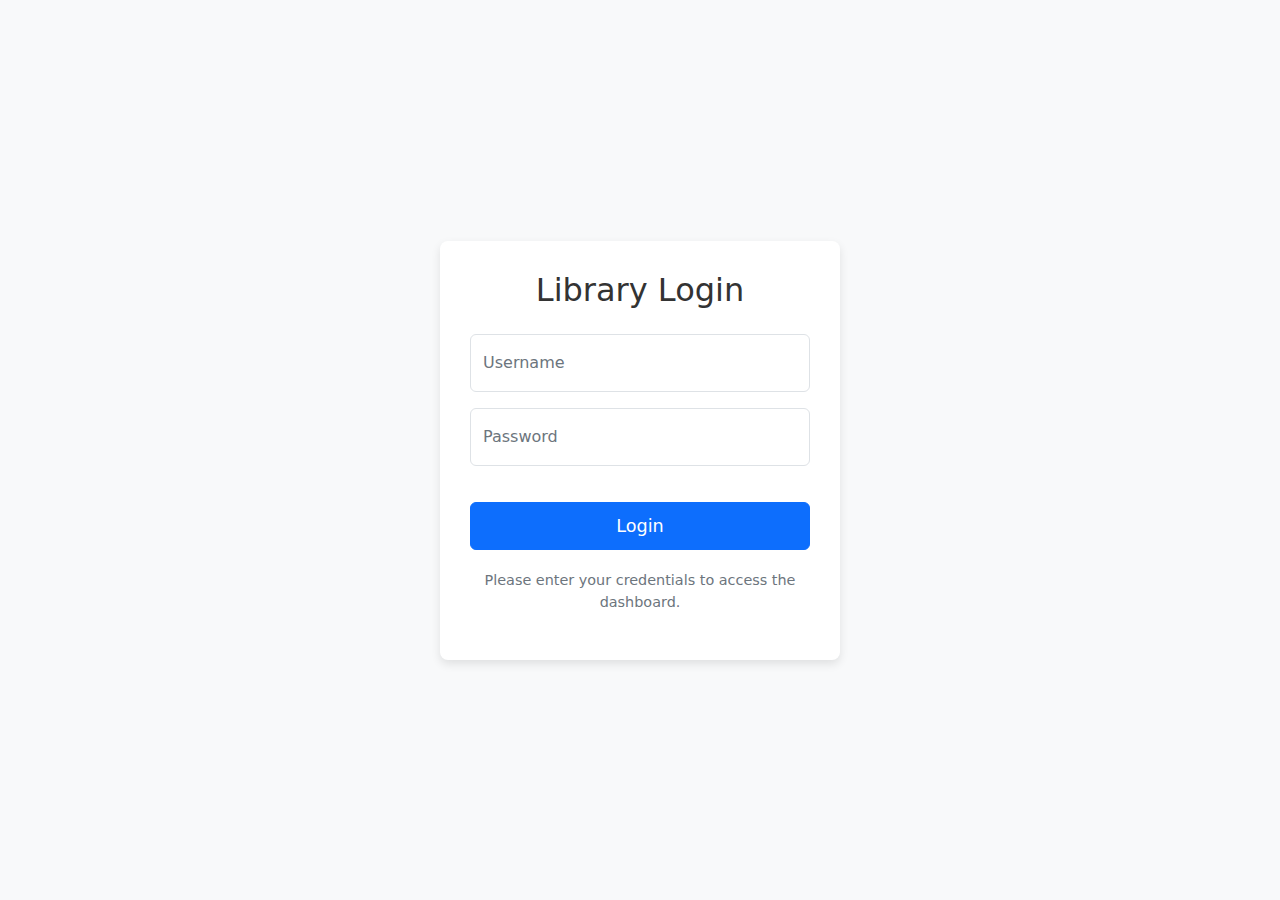
<file: BITA-7-23-010-TZ/Index.html>
<!DOCTYPE html>
<html lang="en">
<head>
    <meta charset="UTF-8">
    <meta name="viewport" content="width=device-width, initial-scale=1.0">
    <title>Library Login</title>
    <link href="https://cdn.jsdelivr.net/npm/bootstrap@5.3.3/dist/css/bootstrap.min.css" rel="stylesheet" integrity="sha384-QWTKZyjpPEjISv5WaRU9OFeRpok6YctnYmDr5pNlyT2bRjXh0JMhjY6hW+ALEwIH" crossorigin="anonymous">
    <style>
        body {
            display: flex;
            justify-content: center;
            align-items: center;
            min-height: 100vh;
            background-color: #f8f9fa; 
        }
        .login-container {
            width: 100%;
            max-width: 400px;
            padding: 30px;
            border-radius: 8px;
            box-shadow: 0 4px 10px rgba(0, 0, 0, 0.1);
            background-color: #fff;
        }
        .login-container h2 {
            margin-bottom: 25px;
            text-align: center;
            color: #333;
        }
        .form-floating label {
            color: #6c757d;
        }
        .btn-primary {
            width: 100%;
            padding: 10px;
            font-size: 1.1rem;
            margin-top: 20px;
        }
        .instruction-message {
            text-align: center;
            margin-top: 20px;
            font-size: 0.9rem;
            color: #6c757d;
        }
    </style>
</head>
<body>

    <div class="login-container">
        <h2>Library Login</h2>
        <form>
            <div class="form-floating mb-3">
                <input type="text" class="form-control" id="username" placeholder="Enter username" required>
                <label for="username">Username</label>
            </div>
            <div class="form-floating mb-3">
                <input type="Password" class="form-control" id="password" placeholder="Enter password" required>
                <label for="Password">Password</label>
            </div>
            <button type="submit" class="btn btn-primary">Login</button>
            <p class="instruction-message">Please enter your credentials to access the dashboard.</p>
        </form>
    </div>

    <script src="https://cdn.jsdelivr.net/npm/bootstrap@5.3.3/dist/js/bootstrap.bundle.min.js" integrity="sha384-YvpcrYf0tY3lHB60NNkmXc5s9fDVZLESaAA55NDzOxhy9GkcIdslK1eN7N6jIeHz" crossorigin="anonymous"></script>
</body>
</html>
</file>
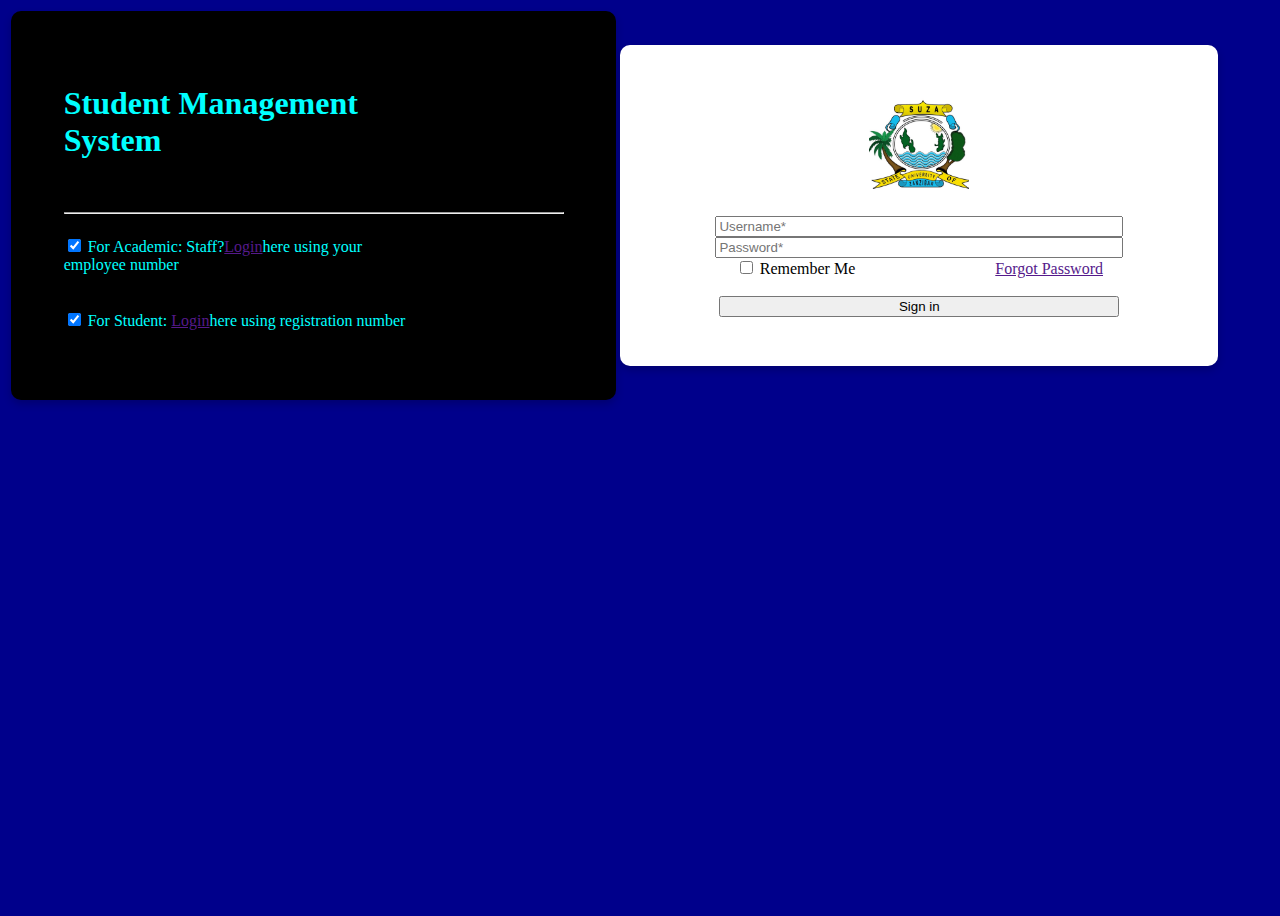
<file: Lab5_Layout/index.html>
<!DOCTYPE html>
<html lang="en">
<head>
    <meta charset="UTF-8">
    <meta name="viewport" content="width=device-width, initial-scale=1.0">
    <title>Login Page</title>
    <link href="https://cdn.jsdelivr.net/npm/bootstrap@5.3.5/dist/css/bootstrap.min.css" rel="stylesheet" integrity="sha384-SgOJa3DmI69IUzQ2PVdRZhwQ+dy64/BUtbMJw1MZ8t5HZApcHrRKUc4W0kG879m7" crossorigin="anonymous">
    <link rel="stylesheet" href="css/index.css">
</head>
<body class="d-flex justify-content-center align-items-center" style="height: 100vh;">
    <table>
        <tr>
            <td>
<div class="information">
    <h1>
        Student Management <br>System <br><br> <hr></h1>
        <input type="checkbox" class="form-check-input" checked style="background-color: orange;">
        <label for="" class="form-check-label">For Academic: Staff?<a href="">Login</a>here using your <br>employee number</label>
    <br><br><br>
        <input type="checkbox" class="form-check-input" checked style="background-color: orange;">
        <label for="" class="form-check-label">For Student: <a href="">Login</a>here using registration number</label>
    <br><br>
</div>
            </td>
            <td>
                <div class="container-fluid">
                    <form action="">
                    
                    <img src="images/SUZA ICON.PNG" alt="" width="100" height="100">
                    <br><br>
                    <input type="text" class="form-control" placeholder="Username*" id="input" required>
                    <br>
                    <input type="password" class="form-control" placeholder="Password*" id="input" required>
                    <br>
                    <input type="checkbox" class="form-check-input">
                    <label for="" class="form-check-label">Remember Me</label>
                    &nbsp;&nbsp;&nbsp;&nbsp;&nbsp;&nbsp;&nbsp;&nbsp;&nbsp;
                    &nbsp;&nbsp;&nbsp;&nbsp;&nbsp;&nbsp;&nbsp;&nbsp;&nbsp;
                    &nbsp;&nbsp;&nbsp;&nbsp;&nbsp;&nbsp;&nbsp;&nbsp;&nbsp;
                    &nbsp;&nbsp;&nbsp;
                    <a href="">Forgot Password</a>
                    <br><br>
                    <button type="submit" class="btn btn-primary" id="btn-Sign-in">Sign in</button>
                </form>
                </div>
            </td>
        </tr>
    </table>
   
</body>
</html>
</file>
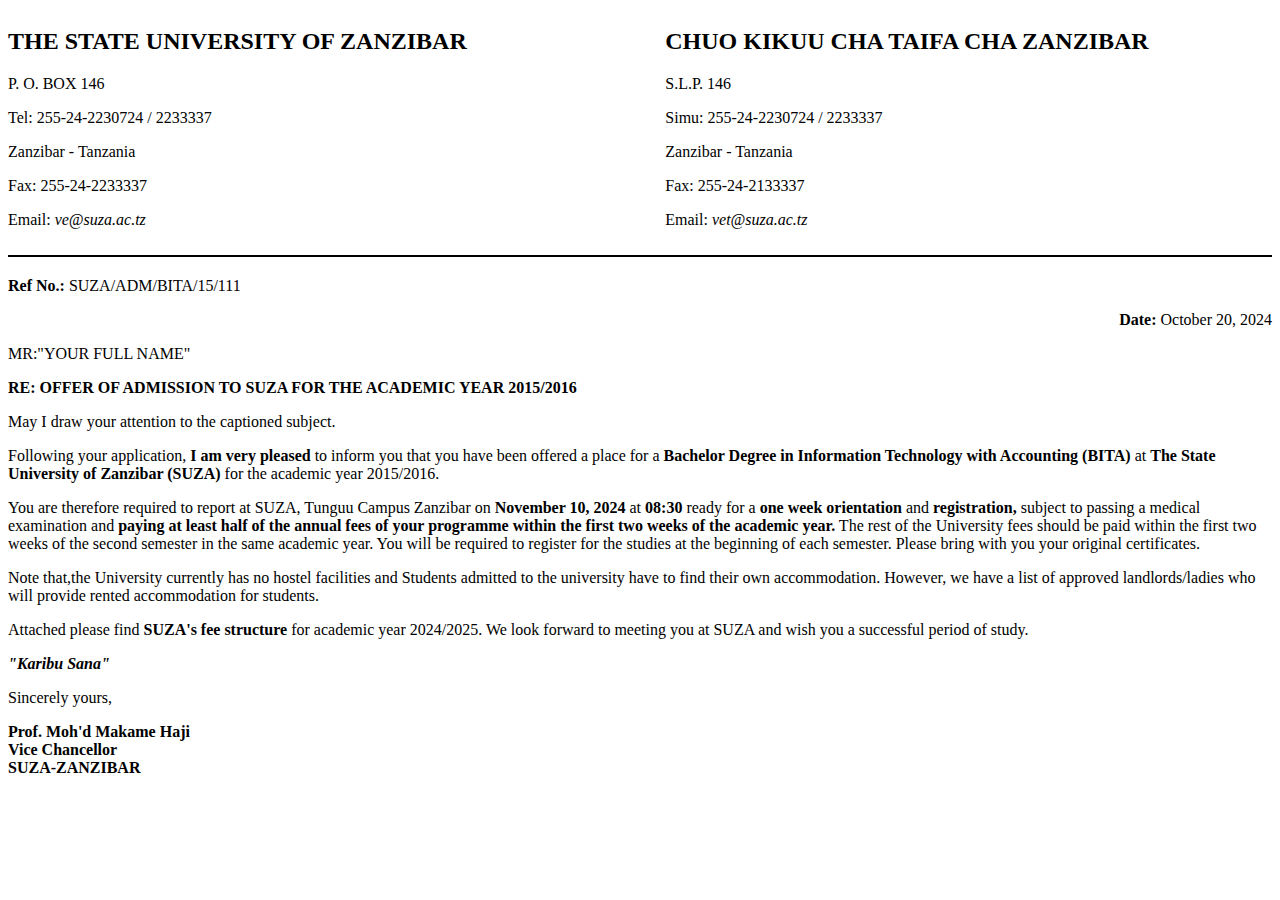
<file: admission letter/Admission letter.html>
<!DOCTYPE html>
<html>
<head>
    <title>SUZA Admission Letter</title>
    <style>
        .header-container {
            display: flex;
            justify-content: space-between;
            text-align: left;
            margin-bottom: 20px;
            border-bottom: 2px solid black; 
            padding-bottom: 10px;
        }
        .header {
            width: 48%;
        }
        .right-align {
            text-align: right;
        }
    </style>
</head>
<body>
    <div class="header-container">
        <div class="header">
            <h2><b>THE STATE UNIVERSITY OF ZANZIBAR</b></h2>
            <p>P. O. BOX 146</p>
            <p>Tel: 255-24-2230724 / 2233337</p>
            <p>Zanzibar - Tanzania</p>
            <p>Fax: 255-24-2233337</p>
            <p>Email: <i>ve@suza.ac.tz</i></p>
        </div>

        <div class="header">
            <h2><b>CHUO KIKUU CHA TAIFA CHA ZANZIBAR</b></h2>
            <p>S.L.P. 146</p>
            <p>Simu: 255-24-2230724 / 2233337</p>
            <p>Zanzibar - Tanzania</p>
            <p>Fax: 255-24-2133337</p>
            <p>Email: <i>vet@suza.ac.tz</i></p>
        </div>
    </div>

    <p><b>Ref No.:</b> SUZA/ADM/BITA/15/111</p>
    <p class="right-align"><b>Date:</b> October 20, 2024</p>

    <p>MR:"YOUR FULL NAME"</p>

    <p><b>RE: OFFER OF ADMISSION TO SUZA FOR THE ACADEMIC YEAR 2015/2016</b></p>

    <p>May I draw your attention to the captioned subject.</p>

    <p>Following your application, <b>I am very pleased</b> to inform you that you have been offered a place for a <b>Bachelor Degree in Information Technology with Accounting (BITA)</b> at <b>The State University of Zanzibar (SUZA)</b> for the academic year 2015/2016.</p>

    <p>You are therefore required to report at SUZA, Tunguu Campus Zanzibar on <b>November 10, 2024</b> at <b>08:30</b> ready for a <b>one week orientation</b> and <b>registration,</b> subject to passing a medical examination and <b>paying at least half of the annual fees of your programme within the first two weeks of the academic year.</b> The rest of the University fees should be paid within the first two weeks of the second semester in the same academic year. You will be required to register for the studies at the beginning of each semester. Please bring with you your original certificates.</p>

    <p>Note that,the University currently has no hostel facilities and Students admitted to the university have to find their own accommodation. However, we have a list of approved landlords/ladies who will provide rented accommodation for students.</p>

    <p>Attached please find <b>SUZA's fee structure</b> for academic year 2024/2025. We look forward to meeting you at SUZA and wish you a successful period of study.</p>

    <p><b><i>"Karibu Sana"</i></b></p>

    <p>Sincerely yours,</p>
    <p><b>Prof. Moh'd Makame Haji</b><br>
    <b>Vice Chancellor</b><br>
    <b>SUZA-ZANZIBAR</b></p>
</body>
</html>
</file>
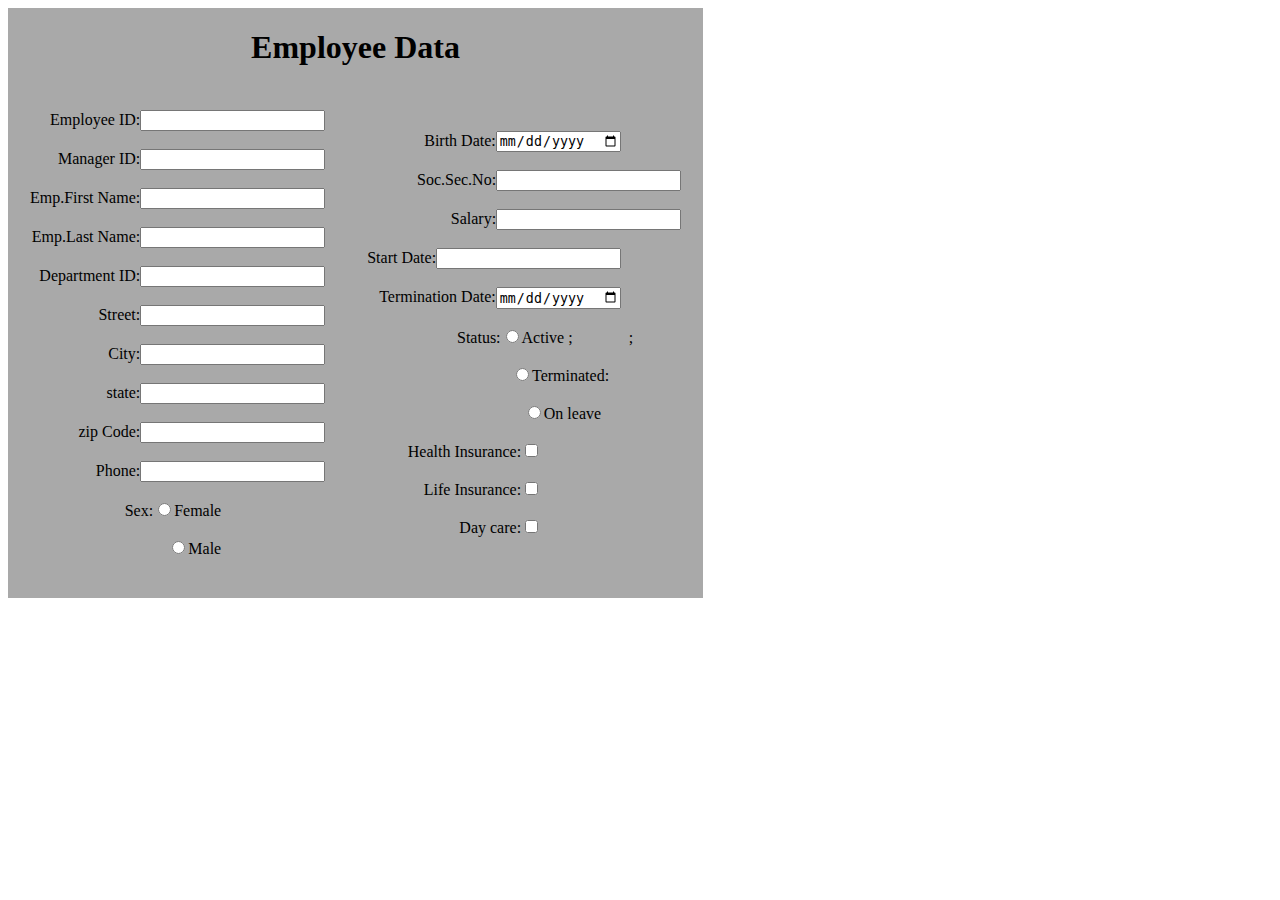
<file: Assigment 2.lab3/Employee Registration.html>
<!DOCTYPE html>
<html lang="en">
<head>
    <meta charset="UTF-8">
    <meta name="viewport" content="width=, initial-scale=1.0">
    <title>EMPLOYEE REGISTRATION</title>
</head>
<body>
    <form action=""style="background-color:darkgray;width:fit-content">
        <table>
            <caption><h1>Employee Data</h1></caption>
            <td style="text-align: right;padding: 20px;">
                <label for="">Employee ID:</label><input type="number" name="id"><br><br>
                <label for="">Manager ID:</label><input type="number" name="id"><br><br>
                <label for="">Emp.First Name:</label><input type="text"><br><br>
                <label for="">Emp.Last Name:</label><input type="text"><br><br>
                <label for="">Department ID:</label><input type="number"><br><br>
                <label for="">Street:</label><input type="text"><br><br>
                <label for="">City:</label><input type="text"><br><br>
                <label for="">state:</label><input type="text"><br><br>
                <label for="">zip Code:</label><input type="number"><br><br>
                <label for="">Phone:</label><input type="tel"><br><br>
                <label for="">Sex:</label><input type="radio"><label for="">Female</label>&nbsp;&nbsp;&nbsp;&nbsp;&nbsp;&nbsp;&nbsp;&nbsp;&nbsp;&nbsp;&nbsp;&nbsp;&nbsp;&nbsp;&nbsp;&nbsp;&nbsp;&nbsp;&nbsp;&nbsp;&nbsp;&nbsp;&nbsp;&nbsp;&nbsp;&nbsp;<br><br>
                <input type="radio"><label for="">Male</label>&nbsp;&nbsp;&nbsp;&nbsp;&nbsp;&nbsp;&nbsp;&nbsp;&nbsp;&nbsp;&nbsp;&nbsp;&nbsp;&nbsp;&nbsp;&nbsp;&nbsp;&nbsp;&nbsp;&nbsp;&nbsp;&nbsp;&nbsp;&nbsp;&nbsp;&nbsp;<br><br>
            </td>
            <td style="padding: 20px;text-align: right;">
                <label for="">Birth Date:</label><input type="date">
                &nbsp;&nbsp;&nbsp;&nbsp;&nbsp;&nbsp;&nbsp;&nbsp;&nbsp;&nbsp;&nbsp;&nbsp;&nbsp;&nbsp;<br><br>
                <label for="">Soc.Sec.No:</label><input type="text" name="" id=""><br><br>
                <label for="">Salary:</label><input type="text" name="" id=""><br><br>
                <label for="">Start Date:</label><input type="text" name="" id="">
                &nbsp;&nbsp;&nbsp;&nbsp;&nbsp;&nbsp;&nbsp;&nbsp;&nbsp;&nbsp;&nbsp;&nbsp;&nbsp;&nbsp;<br><br>
                <label for="">Termination Date:</label><input type="date">
                &nbsp;&nbsp;&nbsp;&nbsp;&nbsp;&nbsp;&nbsp;&nbsp;&nbsp;&nbsp;&nbsp;&nbsp;&nbsp;&nbsp;<br><br>
                <label for="">Status:</label><input type="radio"><label for="">Active</label>
                ;&nbsp;&nbsp;&nbsp;&nbsp;&nbsp;&nbsp;&nbsp;&nbsp;&nbsp;&nbsp;&nbsp;&nbsp;&nbsp;
                ;&nbsp;&nbsp;&nbsp;&nbsp;&nbsp;&nbsp;&nbsp;&nbsp;&nbsp;&nbsp;&nbsp;&nbsp;<br><br>
                <input type="radio"><label for="">Terminated:</label>
                &nbsp;&nbsp;&nbsp;&nbsp;&nbsp;&nbsp;&nbsp;&nbsp;&nbsp;&nbsp;&nbsp;&nbsp;&nbsp;&nbsp;&nbsp;&nbsp;&nbsp;<br><br>
                <input type="radio"><label for="">On leave</label>
                &nbsp;&nbsp;&nbsp;&nbsp;&nbsp;&nbsp;&nbsp;&nbsp;&nbsp;&nbsp;&nbsp;&nbsp;&nbsp;&nbsp;&nbsp;&nbsp;&nbsp;&nbsp;&nbsp;<br><br>
                <label for="">Health Insurance:</label><input type="checkbox">
                &nbsp;&nbsp;&nbsp;&nbsp;&nbsp;&nbsp;&nbsp;&nbsp;&nbsp;&nbsp;&nbsp;&nbsp;&nbsp;
                &nbsp;&nbsp;&nbsp;&nbsp;&nbsp;&nbsp;&nbsp;&nbsp;&nbsp;&nbsp;&nbsp;&nbsp;&nbsp;&nbsp;&nbsp;&nbsp;&nbsp;&nbsp;&nbsp;&nbsp;<br><br>
                <label for="">Life Insurance:</label><input type="checkbox">
                &nbsp;&nbsp;&nbsp;&nbsp;&nbsp;&nbsp;&nbsp;&nbsp;&nbsp;&nbsp;&nbsp;&nbsp;&nbsp;
                &nbsp;&nbsp;&nbsp;&nbsp;&nbsp;&nbsp;&nbsp;&nbsp;&nbsp;&nbsp;&nbsp;&nbsp;&nbsp;&nbsp;&nbsp;&nbsp;&nbsp;&nbsp;&nbsp;&nbsp;<br><br>
                <label for="">Day care:</label><input type="checkbox">
                &nbsp;&nbsp;&nbsp;&nbsp;&nbsp;&nbsp;&nbsp;&nbsp;&nbsp;&nbsp;&nbsp;&nbsp;&nbsp;
                &nbsp;&nbsp;&nbsp;&nbsp;&nbsp;&nbsp;&nbsp;&nbsp;&nbsp;&nbsp;&nbsp;&nbsp;&nbsp;&nbsp;&nbsp;&nbsp;&nbsp;&nbsp;&nbsp;&nbsp;<br><br>

            </td>
        </table>
    </form> 
</body>
</html>
</file>
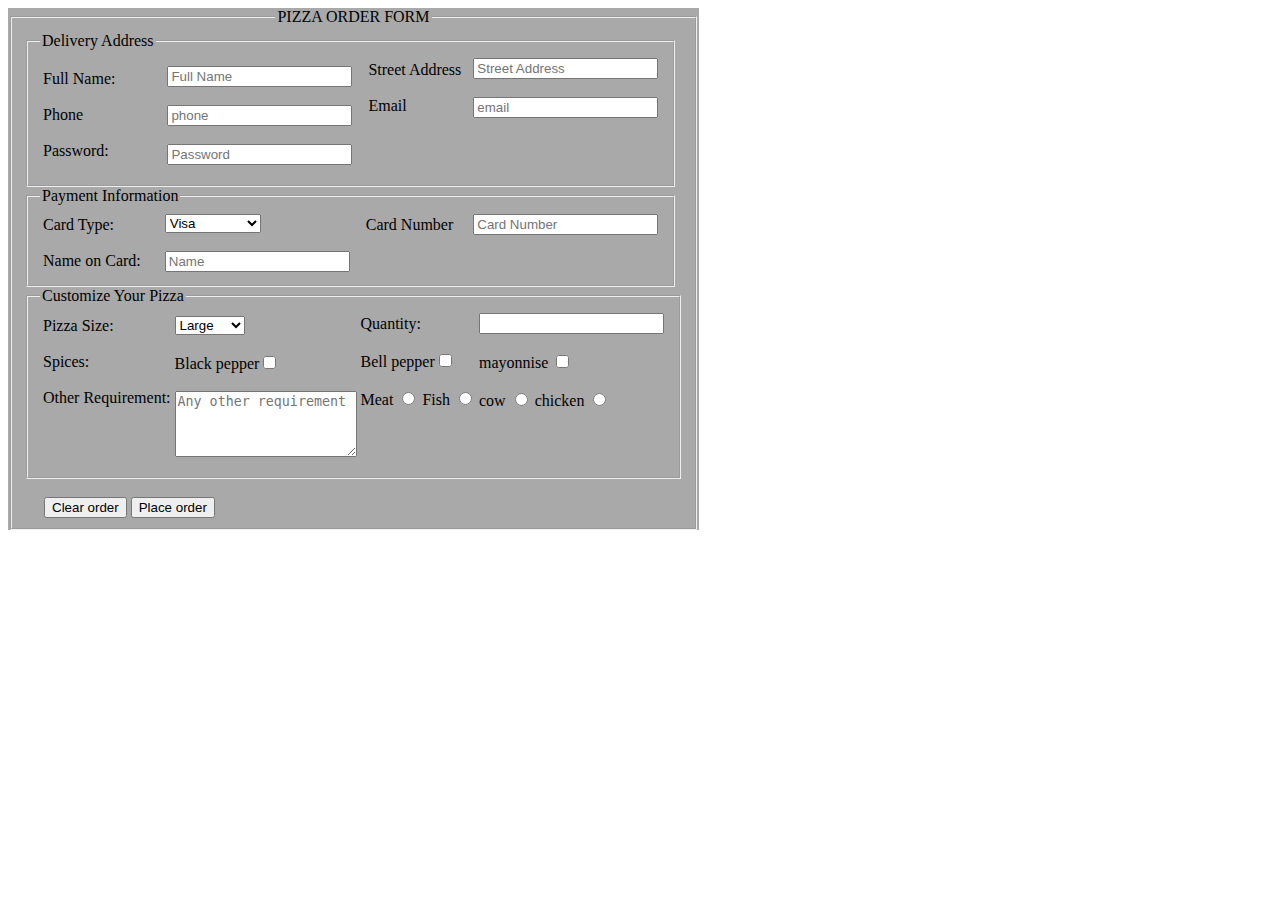
<file: Assigment 2.lab3/Pizza_ordering_Form.html>
<!DOCTYPE html>
<html lang="en">
<head>
    <meta charset="UTF-8">
    <meta name="viewport" content="width=device-width, initial-scale=1.0">
    <title>PIZZA ORDER FORM</title>
</head>
<body>
    <form action="">
    <div class="data" style="background-color: darkgray; width:fit-content ;">
    <fieldset style="width: fit-content;">
        <legend style="text-align: center;">PIZZA ORDER FORM</legend>
        <fieldset style="width: fit-content;">
            <legend style="text-align: left;">Delivery Address</legend>
            <table>
                <tr>
                    <td>
                        <label for="name">Full Name:</label>&nbsp;&nbsp;&nbsp;&nbsp;&nbsp;&nbsp;&nbsp;&nbsp;&nbsp;&nbsp;&nbsp;&nbsp;<br><br>
                        <label for="phone">Phone</label><br><br>
                        <label for="Password">Password:</label>
                    </td>
                    <td>
                        <input type="text" placeholder="Full Name"><br><br>
                        <input type="tel" name="Phone" placeholder="phone"><br><br>
                        <input type="password" placeholder="Password">
                    </td>
                    <td>
                        &nbsp;&nbsp;&nbsp;<label for="Street Address">Street Address</label>&nbsp;&nbsp;<br><br>
                        &nbsp;&nbsp;&nbsp;<label for="Email">Email</label><br><br><br><br>
                    </td>
                    <td>
                        <input type="text" placeholder="Street Address"><br><br>
                        <input type="email" placeholder="email"><br><br><br><br>
                    </td>
                </tr>
            </table>
        </fieldset>
        <fieldset style="width: fit-content;">
            <legend style="text-align: left;">Payment Information</legend>
            <table>
                <tr>
                    <td>
                        <label for="card type">Card Type:</label><br><br>
                        <label for="name">Name on Card:</label>&nbsp;&nbsp;&nbsp;&nbsp;&nbsp;<br>
                    </td>
                    <td>
                        <select name="card" id="">
                            <option value="Visa">Visa</option>
                            <option value="Master card">Master Card</option>
                            <option value="discover">Discover</option>
                        </select><br><br>
                        <input type="text" placeholder="Name">
                    </td>
                    <td>
                        &nbsp;&nbsp;&nbsp;<label for="card">Card Number</label><br><br><br>
                    </td>
                    <td>
                        &nbsp;&nbsp;&nbsp;&nbsp;<input type="Number" name="Card Number" placeholder="Card Number"><br><br><br>
                    </td>
                </tr>
            </table>
        </fieldset>
        
            <fieldset style="width: fit-content;">
                <legend style="text-align: left;">Customize Your Pizza</legend>
                <table>
                    <tr>
                        <td>
                            <label for="Pizza Size">Pizza Size:</label><br><br>
                            <label for="Spices">Spices:</label><br><br>
                            <label for="Other Requirement">Other Requirement:</label><br><br><br><br>
                        </td>
                        <td>
                            <select name="" id="">
                                <option value="Large">Large</option>
                                <option value="Medium">Medium</option>
                                <option value="Small">Small</option>
                            </select><br><br>
                            <label for="">Black pepper</label><input type="checkbox" name="Black pepper" id=""><br><br>
                            <textarea name="" id="" cols="20" rows="4" placeholder="Any other requirement"></textarea>
                        </td>
                        <td>
                            <label for="">Quantity:</label><br><br>
                            <label for="">Bell pepper</label><input type="checkbox" name="Bell pepper" id=""><br><br>
                            <label for="">Meat</label> <input type="radio">
                            <label for="">Fish</label> <input type="radio"><br><br><br><br>
                        </td>
                        <td>
                            <input type="number"><br><br>
                            <label for="">mayonnise</label> <input type="checkbox"><br><br>
                            <label for="">cow</label> <input type="radio">
                            <label for="">chicken</label> <input type="radio"><br><br><br><br>
                        </td>
                    </tr>
                </table>
            </fieldset>
            <br>
            &nbsp;&nbsp;&nbsp;&nbsp;&nbsp;<input type="reset" value="Clear order">
            <input type="submit" value="Place order">
    </fieldset>
</div>
</form>
</body>
</html>
</file>
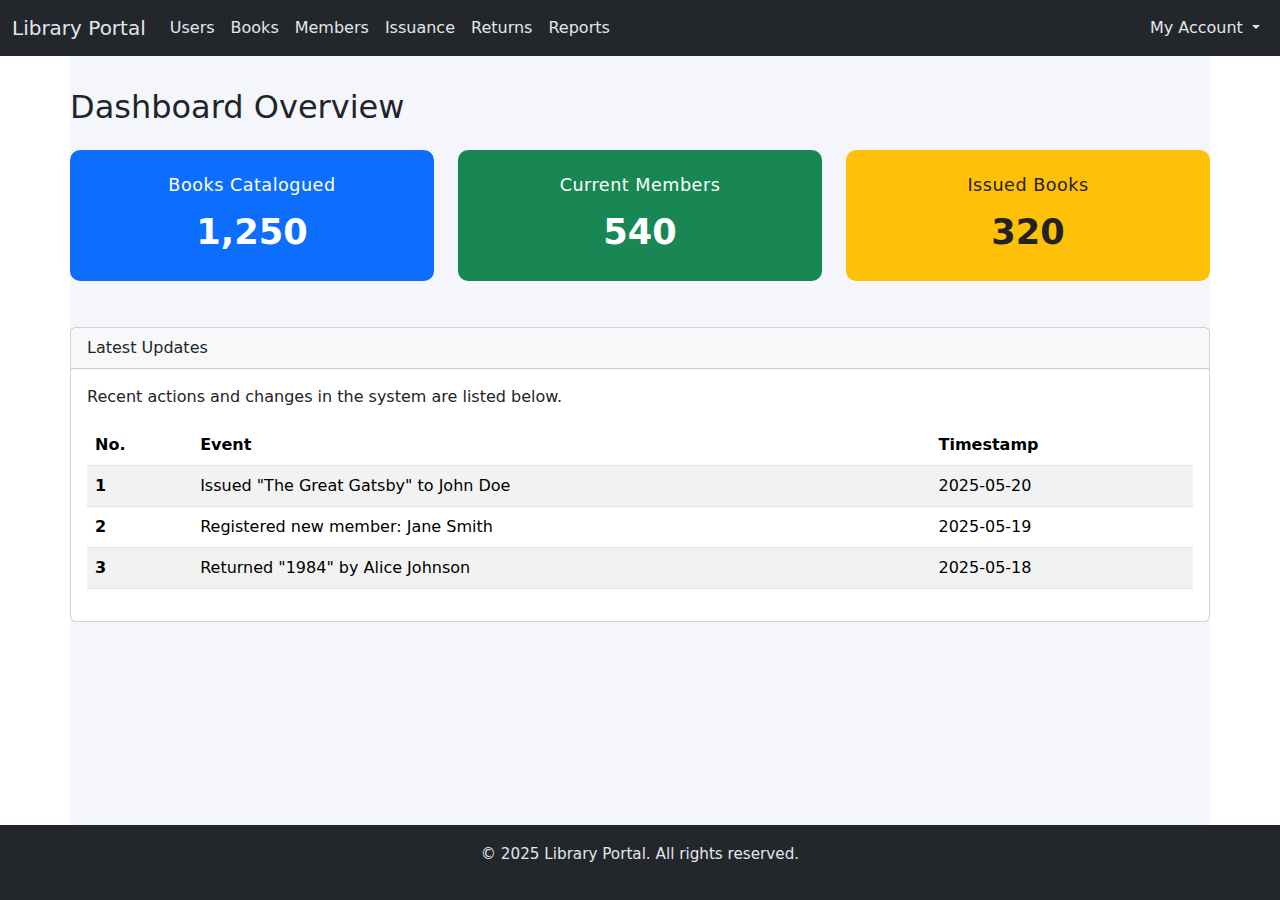
<file: BITA-7-23-010-TZ/Dashboard.html>
<!DOCTYPE html>
<html lang="en">
<head>
    <meta charset="UTF-8">
    <meta name="viewport" content="width=device-width, initial-scale=1.0">
    <title>Library Portal Overview</title>
    <link href="https://cdn.jsdelivr.net/npm/bootstrap@5.3.3/dist/css/bootstrap.min.css" rel="stylesheet">
    <style>
        body {
            display: flex;
            flex-direction: column;
            min-height: 100vh;
        }
        .navbar {
            background-color: #23272b;
        }
        .navbar-brand, .nav-link, .dropdown-item {
            color: #e2e6ea ;
        }
        .nav-link:hover, .dropdown-item:hover {
            color: #fff;
        }
        .dropdown-menu {
            background-color: #23272b;
            border: none;
        }
        .dropdown-menu a {
            color: #e2e6ea;
        }
        .dropdown-menu a:hover {
            background-color: #343a40;
            color: #fff;
        }
        .main-content {
            flex: 1;
            padding: 32px 0;
            background: #f4f6fb;
        }
        .summary-card {
            color: #fff;
            padding: 22px;
            border-radius: 10px;
            text-align: center;
            margin-bottom: 22px;
        }
        .summary-title {
            font-size: 1.1rem;
            margin-bottom: 7px;
            letter-spacing: 0.5px;
        }
        .summary-value {
            font-size: 2.2rem;
            font-weight: 600;
        }
        .bg-primary-custom {
            background: #0d6efd;
        }
        .bg-success-custom {
            background: #198754;
        }
        .bg-warning-custom {
            background: #ffc107;
            color: #222 ;
        }
        .footer-custom {
            background: #23272b;
            color: #e2e6ea;
            padding: 18px 0;
            text-align: center;
            font-size: 0.95rem;
        }
    </style>
</head>
<body>
    <nav class="navbar navbar-expand-lg navbar-dark">
        <div class="container-fluid">
            <a class="navbar-brand" href="#">Library Portal</a>
            <button class="navbar-toggler" type="button" data-bs-toggle="collapse" data-bs-target="#mainNav" aria-controls="mainNav" aria-expanded="false" aria-label="Toggle navigation">
                <span class="navbar-toggler-icon"></span>
            </button>
            <div class="collapse navbar-collapse" id="mainNav">
                <ul class="navbar-nav me-auto mb-2 mb-lg-0">
                    <li class="nav-item"><a class="nav-link" href="#">Users</a></li>
                    <li class="nav-item"><a class="nav-link" href="#">Books</a></li>
                    <li class="nav-item"><a class="nav-link" href="#">Members</a></li>
                    <li class="nav-item"><a class="nav-link" href="#">Issuance</a></li>
                    <li class="nav-item"><a class="nav-link" href="#">Returns</a></li>
                    <li class="nav-item"><a class="nav-link" href="#">Reports</a></li>
                </ul>
                <ul class="navbar-nav ms-auto">
                    <li class="nav-item dropdown">
                        <a class="nav-link dropdown-toggle" href="#" id="accountMenu" role="button" data-bs-toggle="dropdown" aria-expanded="false">
                            My Account
                        </a>
                        <ul class="dropdown-menu dropdown-menu-end" aria-labelledby="accountMenu">
                            <li><a class="dropdown-item" href="#">Update Password</a></li>
                            <li><a class="dropdown-item" href="#">Edit Profile</a></li>
                            <li><hr class="dropdown-divider"></li>
                            <li><a class="dropdown-item" href="#">Sign Out</a></li>
                        </ul>
                    </li>
                </ul>
            </div>
        </div>
    </nav>


    <div class="main-content container">
        <h2 class="mb-4">Dashboard Overview</h2>
        <div class="row">
            <div class="col-md-4">
                <div class="summary-card bg-primary-custom">
                    <div class="summary-title">Books Catalogued</div>
                    <div class="summary-value">1,250</div>
                </div>
            </div>
            <div class="col-md-4">
                <div class="summary-card bg-success-custom">
                    <div class="summary-title">Current Members</div>
                    <div class="summary-value">540</div>
                </div>
            </div>
            <div class="col-md-4">
                <div class="summary-card bg-warning-custom">
                    <div class="summary-title">Issued Books</div>
                    <div class="summary-value">320</div>
                </div>
            </div>
        </div>

        <div class="row mt-4">
            <div class="col-12">
                <div class="card">
                    <div class="card-header">
                        Latest Updates
                    </div>
                    <div class="card-body">
                        <p class="card-text">Recent actions and changes in the system are listed below.</p>
                        <table class="table table-striped">
                            <thead>
                                <tr>
                                    <th scope="col">No.</th>
                                    <th scope="col">Event</th>
                                    <th scope="col">Timestamp</th>
                                </tr>
                            </thead>
                            <tbody>
                                <tr>
                                    <th scope="row">1</th>
                                    <td>Issued "The Great Gatsby" to John Doe</td>
                                    <td>2025-05-20</td>
                                </tr>
                                <tr>
                                    <th scope="row">2</th>
                                    <td>Registered new member: Jane Smith</td>
                                    <td>2025-05-19</td>
                                </tr>
                                <tr>
                                    <th scope="row">3</th>
                                    <td>Returned "1984" by Alice Johnson</td>
                                    <td>2025-05-18</td>
                                </tr>
                            </tbody>
                        </table>
                    
                    </div>
                </div>
            </div>
        </div>
    </div>

    <footer class="footer-custom">
        <div class="container">
            <p>&copy; 2025 Library Portal. All rights reserved.</p>
        </div>
    </footer>

    <script src="https://cdn.jsdelivr.net/npm/bootstrap@5.3.3/dist/js/bootstrap.bundle.min.js"></script>
</body>
</html>
</file>
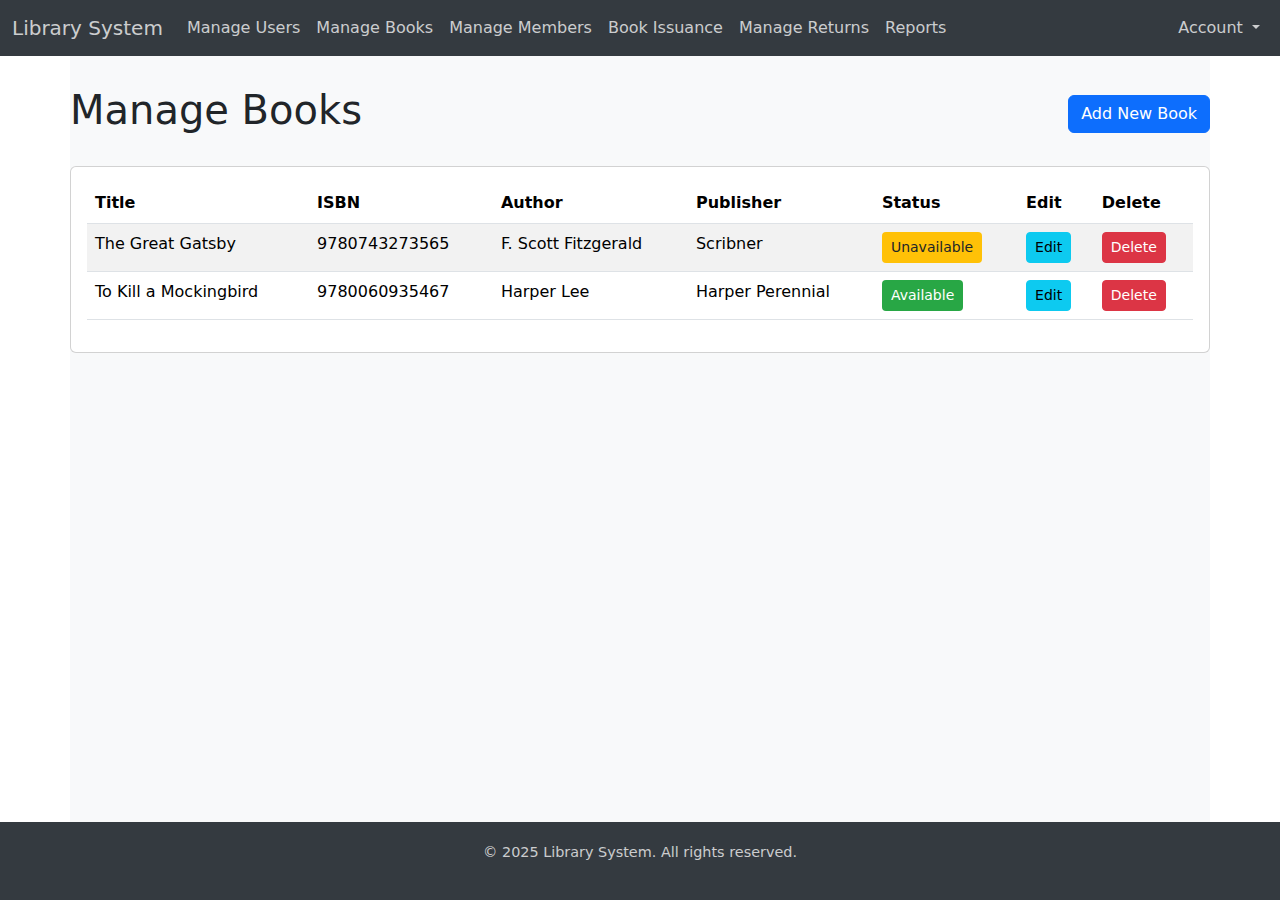
<file: BITA-7-23-010-TZ/manage-book.html>
<!DOCTYPE html>
<html lang="en">
<head>
    <meta charset="UTF-8">
    <meta name="viewport" content="width=device-width, initial-scale=1.0">
    <title>Manage Books - Library System</title>
    <link href="https://cdn.jsdelivr.net/npm/bootstrap@5.3.3/dist/css/bootstrap.min.css" rel="stylesheet" integrity="sha384-QWTKZyjpPEjISv5WaRU9OFeRpok6YctnYmDr5pNlyT2bRjXh0JMhjY6hW+ALEwIH" crossorigin="anonymous">
    <link href="https://cdn.datatables.net/2.0.7/css/dataTables.bootstrap5.min.css" rel="stylesheet">
    <style>
        body {
            display: flex;
            flex-direction: column;
            min-height: 100vh;
        }
        .navbar {
            background-color: #343a40; 
        }
        .navbar-brand, .nav-link, .dropdown-item {
            color: rgba(255, 255, 255, 0.75);
        }
        .nav-link:hover, .dropdown-item:hover {
            color: rgba(255, 255, 255, 1);
        }
        .dropdown-menu {
            background-color: #343a40;
            border: none;
        }
        .dropdown-menu a {
            color: rgba(255, 255, 255, 0.75);
        }
        .dropdown-menu a:hover {
            background-color: #495057;
            color: rgba(255, 255, 255, 1);
        }

        .content-area {
            flex: 1; 
            padding: 30px 0;
            background-color: #f8f9fa;
        }
        .footer {
            background-color: #343a40;
            color: rgba(255, 255, 255, 0.75);
            padding: 20px 0;
            text-align: center;
            font-size: 0.9rem;
        }
    
        .dataTables_wrapper .dataTables_filter {
            text-align: right;
            margin-bottom: 10px;
        }
        .dataTables_wrapper .dataTables_length {
            text-align: left;
            margin-bottom: 10px;
        }
        .dataTables_wrapper .dataTables_info {
            float: left;
            padding-top: 0.85em;
        }
        .dataTables_wrapper .dataTables_paginate {
            float: right;
            padding-top: 0.85em;
        }
        .dataTables_wrapper .dataTables_paginate .pagination {
            margin: 2px 0;
        }
        .btn-status-unavailable {
            background-color: #ffc107;
            color: #212529; 
        }
        .btn-status-available {
            background-color: #28a745;
            color: #fff;
        }
    </style>
</head>
<body>

    <nav class="navbar navbar-expand-lg navbar-dark">
        <div class="container-fluid">
            <a class="navbar-brand" href="#">Library System</a>
            <button class="navbar-toggler" type="button" data-bs-toggle="collapse" data-bs-target="#navbarNavDropdown" aria-controls="navbarNavDropdown" aria-expanded="false" aria-label="Toggle navigation">
                <span class="navbar-toggler-icon"></span>
            </button>
            <div class="collapse navbar-collapse" id="navbarNavDropdown">
                <ul class="navbar-nav me-auto mb-2 mb-lg-0">
                    <li class="nav-item">
                        <a class="nav-link" href="#">Manage Users</a>
                    </li>
                    <li class="nav-item">
                        <a class="nav-link" href="#">Manage Books</a>
                    </li>
                    <li class="nav-item">
                        <a class="nav-link" href="#">Manage Members</a>
                    </li>
                    <li class="nav-item">
                        <a class="nav-link" href="#">Book Issuance</a>
                    </li>
                    <li class="nav-item">
                        <a class="nav-link" href="#">Manage Returns</a>
                    </li>
                    <li class="nav-item">
                        <a class="nav-link" href="#">Reports</a>
                    </li>
                </ul>
                <ul class="navbar-nav ms-auto">
                    <li class="nav-item dropdown">
                        <a class="nav-link dropdown-toggle" href="#" id="navbarDropdownMenuLink" role="button" data-bs-toggle="dropdown" aria-expanded="false">
                            Account
                        </a>
                        <ul class="dropdown-menu dropdown-menu-end" aria-labelledby="navbarDropdownMenuLink">
                            <li><a class="dropdown-item" href="#">Change Password</a></li>
                            <li><a class="dropdown-item" href="#">Change Profile</a></li>
                            <li><hr class="dropdown-divider"></li>
                            <li><a class="dropdown-item" href="#">Logout</a></li>
                        </ul>
                    </li>
                </ul>
            </div>
        </div>
    </nav>

    <div class="content-area container">
        <div class="d-flex justify-content-between align-items-center mb-4">
            <h1>Manage Books</h1>
            <button class="btn btn-primary">Add New Book</button>
        </div>

        <div class="card p-3">
            <table id="booksTable" class="table table-striped table-hover">
                <thead>
                    <tr>
                        <th>Title</th>
                        <th>ISBN</th>
                        <th>Author</th>
                        <th>Publisher</th>
                        <th>Status</th>
                        <th>Edit</th>
                        <th>Delete</th>
                    </tr>
                </thead>
                <tbody>
                    <tr>
                        <td>The Great Gatsby</td>
                        <td>9780743273565</td>
                        <td>F. Scott Fitzgerald</td>
                        <td>Scribner</td>
                        <td><button class="btn btn-sm btn-status-unavailable">Unavailable</button></td>
                        <td><button class="btn btn-info btn-sm">Edit</button></td>
                        <td><button class="btn btn-danger btn-sm">Delete</button></td>
                    </tr>
                    <tr>
                        <td>To Kill a Mockingbird</td>
                        <td>9780060935467</td>
                        <td>Harper Lee</td>
                        <td>Harper Perennial</td>
                        <td><button class="btn btn-sm btn-status-available">Available</button></td>
                        <td><button class="btn btn-info btn-sm">Edit</button></td>
                        <td><button class="btn btn-danger btn-sm">Delete</button></td>
                    </tr>
                    </tbody>
            </table>
        </div>
    </div>

    <footer class="footer">
        <div class="container">
            <p>&copy; 2025 Library System. All rights reserved.</p>
        </div>
    </footer>

    <script src="https://cdn.jsdelivr.net/npm/bootstrap@5.3.3/dist/js/bootstrap.bundle.min.js" integrity="sha384-YvpcrYf0tY3lHB60NNkmXc5s9fDVZLESaAA55NDzOxhy9GkcIdslK1eN7N6jIeHz" crossorigin="anonymous"></script>
    <script src="https://code.jquery.com/jquery-3.7.1.min.js" integrity="sha256-/JqT3SQfawRcv/BIHPThkBvs0OEvtFFmqPF/lYI/Cxo=" crossorigin="anonymous"></script>
    <script src="https://cdn.datatables.net/2.0.7/js/dataTables.min.js"></script>
    <script src="https://cdn.datatables.net/2.0.7/js/dataTables.bootstrap5.min.js"></script>

    <script>
        $(document).ready(function() {
            $('#booksTable').DataTable();
        });
    </script>
</body>
</html>
</file>
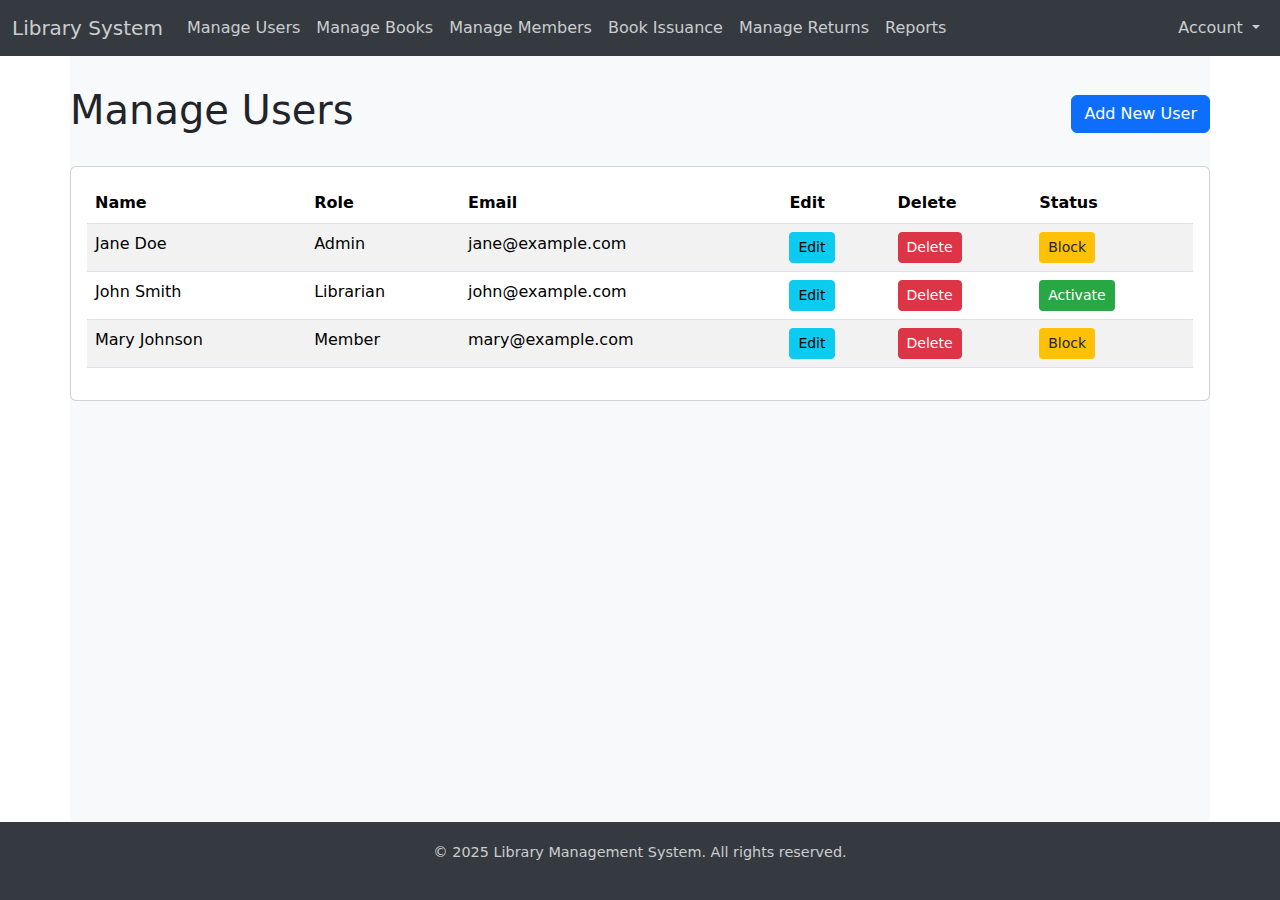
<file: BITA-7-23-010-TZ/manage-members.html>
<!DOCTYPE html>
<html lang="en">
<head>
    <meta charset="UTF-8">
    <meta name="viewport" content="width=device-width, initial-scale=1.0">
    <title>Manage Users - Library System</title>
    <link href="https://cdn.jsdelivr.net/npm/bootstrap@5.3.3/dist/css/bootstrap.min.css" rel="stylesheet" integrity="sha384-QWTKZyjpPEjISv5WaRU9OFeRpok6YctnYmDr5pNlyT2bRjXh0JMhjY6hW+ALEwIH" crossorigin="anonymous">
    <link href="https://cdn.datatables.net/2.0.7/css/dataTables.bootstrap5.min.css" rel="stylesheet">
    <style>
        body {
            display: flex;
            flex-direction: column;
            min-height: 100vh;
        }
        .navbar {
            background-color: #343a40;
        }
        .navbar-brand, .nav-link, .dropdown-item {
            color: rgba(255, 255, 255, 0.75);
        }
        .nav-link:hover, .dropdown-item:hover {
            color: rgba(255, 255, 255, 1);
        }
        .dropdown-menu {
            background-color: #343a40;
            border: none;
        }
        .dropdown-menu a {
            color: rgba(255, 255, 255, 0.75);
        }
        .dropdown-menu a:hover {
            background-color: #495057;
            color: rgba(255, 255, 255, 1);
        }

        .content-area {
            flex: 1;
            padding: 30px 0;
            background-color: #f8f9fa;
        }
        .footer {
            background-color: #343a40;
            color: rgba(255, 255, 255, 0.75);
            padding: 20px 0;
            text-align: center;
            font-size: 0.9rem;
        }
        .dataTables_wrapper .dataTables_filter {
            text-align: right;
            margin-bottom: 10px;
        }
        .dataTables_wrapper .dataTables_length {
            text-align: left;
            margin-bottom: 10px;
        }
        .dataTables_wrapper .dataTables_info {
            float: left;
            padding-top: 0.85em;
        }
        .dataTables_wrapper .dataTables_paginate {
            float: right;
            padding-top: 0.85em;
        }
        .dataTables_wrapper .dataTables_paginate .pagination {
            margin: 2px 0;
        }
        .btn-status-block {
            background-color: #ffc107;
            color: #212529; 
        }
        .btn-status-activate {
            background-color: #28a745;
            color: #fff;
        }
    </style>
</head>
<body>

    <nav class="navbar navbar-expand-lg navbar-dark">
        <div class="container-fluid">
            <a class="navbar-brand" href="#">Library System</a>
            <button class="navbar-toggler" type="button" data-bs-toggle="collapse" data-bs-target="#navbarNavDropdown" aria-controls="navbarNavDropdown" aria-expanded="false" aria-label="Toggle navigation">
                <span class="navbar-toggler-icon"></span>
            </button>
            <div class="collapse navbar-collapse" id="navbarNavDropdown">
                <ul class="navbar-nav me-auto mb-2 mb-lg-0">
                    <li class="nav-item">
                        <a class="nav-link" href="#">Manage Users</a>
                    </li>
                    <li class="nav-item">
                        <a class="nav-link" href="#">Manage Books</a>
                    </li>
                    <li class="nav-item">
                        <a class="nav-link" href="#">Manage Members</a>
                    </li>
                    <li class="nav-item">
                        <a class="nav-link" href="#">Book Issuance</a>
                    </li>
                    <li class="nav-item">
                        <a class="nav-link" href="#">Manage Returns</a>
                    </li>
                    <li class="nav-item">
                        <a class="nav-link" href="#">Reports</a>
                    </li>
                </ul>
                <ul class="navbar-nav ms-auto">
                    <li class="nav-item dropdown">
                        <a class="nav-link dropdown-toggle" href="#" id="navbarDropdownMenuLink" role="button" data-bs-toggle="dropdown" aria-expanded="false">
                            Account
                        </a>
                        <ul class="dropdown-menu dropdown-menu-end" aria-labelledby="navbarDropdownMenuLink">
                            <li><a class="dropdown-item" href="#">Change Password</a></li>
                            <li><a class="dropdown-item" href="#">Change Profile</a></li>
                            <li><hr class="dropdown-divider"></li>
                            <li><a class="dropdown-item" href="#">Logout</a></li>
                        </ul>
                    </li>
                </ul>
            </div>
        </div>
    </nav>

    <div class="content-area container">
        <div class="d-flex justify-content-between align-items-center mb-4">
            <h1>Manage Users</h1>
            <button class="btn btn-primary">Add New User</button>
        </div>

        <div class="card p-3">
            <table id="usersTable" class="table table-striped table-hover">
                <thead>
                    <tr>
                        <th>Name</th>
                        <th>Role</th>
                        <th>Email</th>
                        <th>Edit</th>
                        <th>Delete</th>
                        <th>Status</th>
                    </tr>
                </thead>
                <tbody>
                    <tr>
                        <td>Jane Doe</td>
                        <td>Admin</td>
                        <td>jane@example.com</td>
                        <td><button class="btn btn-info btn-sm">Edit</button></td>
                        <td><button class="btn btn-danger btn-sm">Delete</button></td>
                        <td><button class="btn btn-sm btn-status-block">Block</button></td>
                    </tr>
                    <tr>
                        <td>John Smith</td>
                        <td>Librarian</td>
                        <td>john@example.com</td>
                        <td><button class="btn btn-info btn-sm">Edit</button></td>
                        <td><button class="btn btn-danger btn-sm">Delete</button></td>
                        <td><button class="btn btn-sm btn-status-activate">Activate</button></td>
                    </tr>
                    <tr>
                        <td>Mary Johnson</td>
                        <td>Member</td>
                        <td>mary@example.com</td>
                        <td><button class="btn btn-info btn-sm">Edit</button></td>
                        <td><button class="btn btn-danger btn-sm">Delete</button></td>
                        <td><button class="btn btn-sm btn-status-block">Block</button></td>
                    </tr>
                    </tbody>
            </table>
        </div>
    </div>

    <footer class="footer">
        <div class="container">
            <p>&copy; 2025 Library Management System. All rights reserved.</p>
        </div>
    </footer>

    <script src="https://cdn.jsdelivr.net/npm/bootstrap@5.3.3/dist/js/bootstrap.bundle.min.js" integrity="sha384-YvpcrYf0tY3lHB60NNkmXc5s9fDVZLESaAA55NDzOxhy9GkcIdslK1eN7N6jIeHz" crossorigin="anonymous"></script>
    <script src="https://code.jquery.com/jquery-3.7.1.min.js" integrity="sha256-/JqT3SQfawRcv/BIHPThkBvs0OEvtFFmqPF/lYI/Cxo=" crossorigin="anonymous"></script>
    <script src="https://cdn.datatables.net/2.0.7/js/dataTables.min.js"></script>
    <script src="https://cdn.datatables.net/2.0.7/js/dataTables.bootstrap5.min.js"></script>

    <script>
        $(document).ready(function() {
            $('#usersTable').DataTable();
        });
    </script>
</body>
</html>
</file>
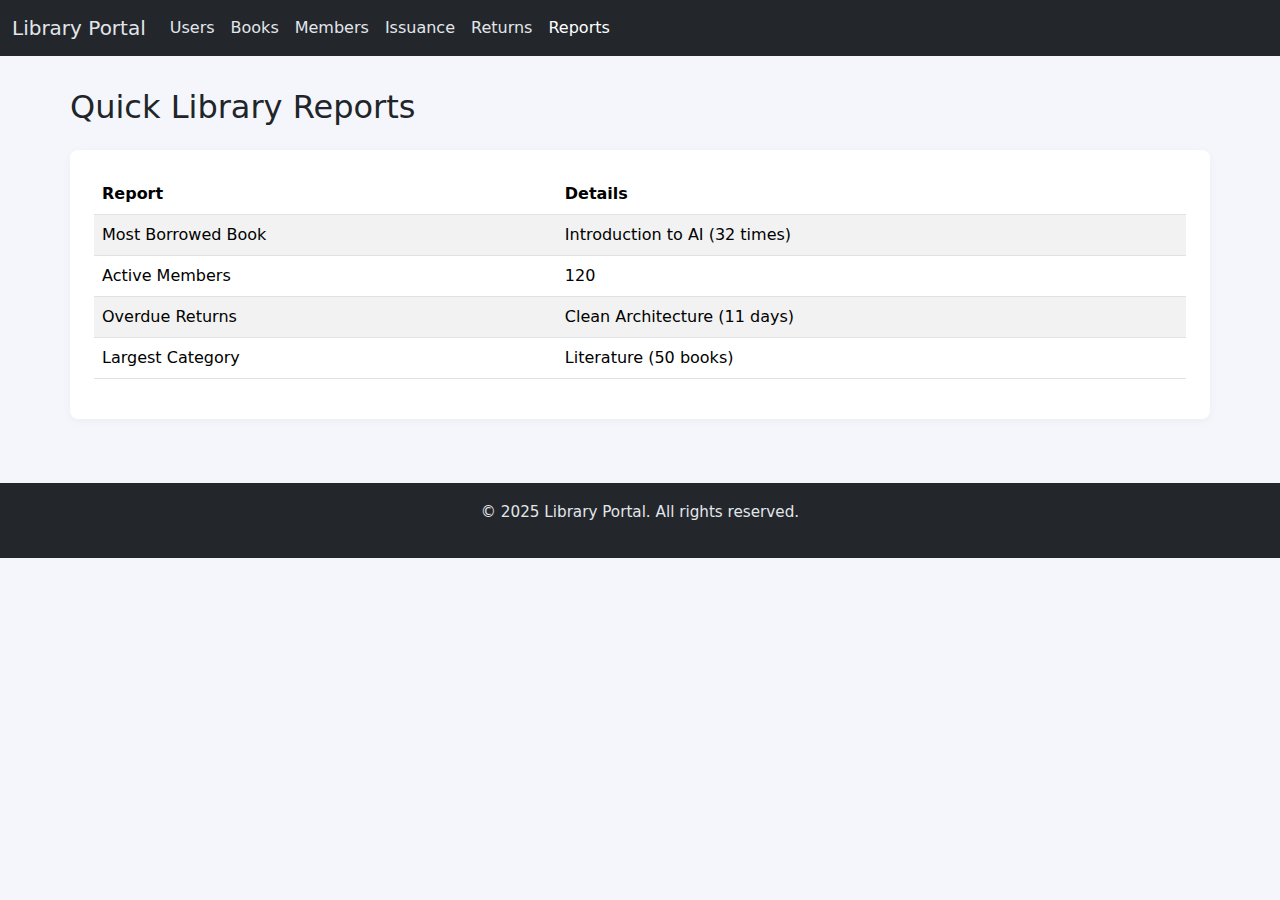
<file: BITA-7-23-010-TZ/manage-report.html>
<!DOCTYPE html>
<html lang="en">
<head>
    <meta charset="UTF-8">
    <meta name="viewport" content="width=device-width, initial-scale=1.0">
    <title>Reports | Library Portal</title>
    <link href="https://cdn.jsdelivr.net/npm/bootstrap@5.3.3/dist/css/bootstrap.min.css" rel="stylesheet">
    <link rel="stylesheet" href="https://cdn.datatables.net/2.0.7/css/dataTables.bootstrap5.min.css"/>
    <style>
        body { background: #f4f6fb; }
        .navbar { background: #23272b; }
        .navbar-brand, .nav-link { color: #e2e6ea !important; }
        .nav-link.active, .nav-link:hover { color: #fff !important; }
        .main-content { padding: 32px 0; }
        .report-table { background: #fff; border-radius: 8px; box-shadow: 0 2px 8px rgba(0,0,0,.04); padding: 24px; margin-bottom: 32px; }
        .footer-custom { background: #23272b; color: #e2e6ea; padding: 18px 0; text-align: center; font-size: 0.95rem; }
    </style>
</head>
<body>
    <nav class="navbar navbar-expand-lg">
        <div class="container-fluid">
            <a class="navbar-brand" href="#">Library Portal</a>
            <button class="navbar-toggler" type="button" data-bs-toggle="collapse" data-bs-target="#navMenu">
                <span class="navbar-toggler-icon"></span>
            </button>
            <div class="collapse navbar-collapse" id="navMenu">
                <ul class="navbar-nav me-auto">
                    <li class="nav-item"><a class="nav-link" href="#">Users</a></li>
                    <li class="nav-item"><a class="nav-link" href="#">Books</a></li>
                    <li class="nav-item"><a class="nav-link" href="#">Members</a></li>
                    <li class="nav-item"><a class="nav-link" href="#">Issuance</a></li>
                    <li class="nav-item"><a class="nav-link" href="#">Returns</a></li>
                    <li class="nav-item"><a class="nav-link active" href="#">Reports</a></li>
                </ul>
            </div>
        </div>
    </nav>

    <div class="container main-content">
        <h2 class="mb-4">Quick Library Reports</h2>
        <div class="report-table">
            <table id="reportTable" class="table table-striped">
                <thead>
                    <tr>
                        <th>Report</th>
                        <th>Details</th>
                    </tr>
                </thead>
                <tbody>
                    <tr>
                        <td>Most Borrowed Book</td>
                        <td>Introduction to AI (32 times)</td>
                    </tr>
                    <tr>
                        <td>Active Members</td>
                        <td>120</td>
                    </tr>
                    <tr>
                        <td>Overdue Returns</td>
                        <td>Clean Architecture (11 days)</td>
                    </tr>
                    <tr>
                        <td>Largest Category</td>
                        <td>Literature (50 books)</td>
                    </tr>
                </tbody>
            </table>
        </div>
    </div>

    <footer class="footer-custom">
        <div class="container">
            <p>&copy; 2025 Library Portal. All rights reserved.</p>
        </div>
    </footer>

    <script src="https://cdn.jsdelivr.net/npm/bootstrap@5.3.3/dist/js/bootstrap.bundle.min.js"></script>
    <script src="https://code.jquery.com/jquery-3.7.1.min.js"></script>
    <script src="https://cdn.datatables.net/2.0.7/js/dataTables.min.js"></script>
    <script src="https://cdn.datatables.net/2.0.7/js/dataTables.bootstrap5.min.js"></script>
    <script>
        $(function() {
            $('#reportTable').DataTable({
                paging: false,
                searching: false,
                info: false
            });
        });
    </script>
</body>
</html>
</file>
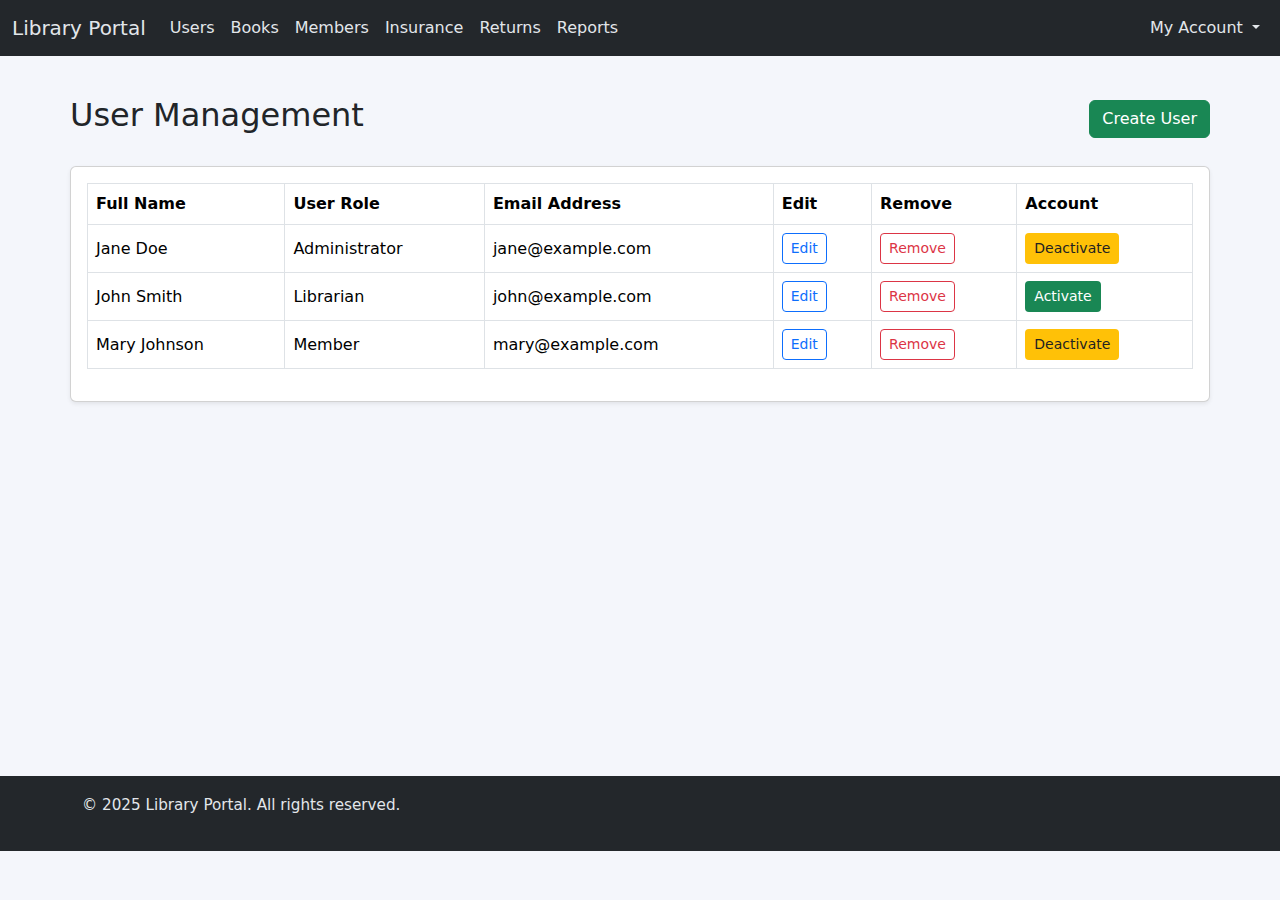
<file: BITA-7-23-010-TZ/Manage-user.html>
<!DOCTYPE html>
<html lang="en">
<head>
    <meta charset="UTF-8">
    <meta name="viewport" content="width=device-width, initial-scale=1.0">
    <title>User Administration | Library Portal</title>
    <link href="https://cdn.jsdelivr.net/npm/bootstrap@5.3.3/dist/css/bootstrap.min.css" rel="stylesheet">
    <link href="https://cdn.datatables.net/2.0.7/css/dataTables.bootstrap5.min.css" rel="stylesheet">
    <style>
        html, body {
            height: 100%;
            background: #f4f6fb;
        }
        .navbar-custom {
            background: #23272b;
        }
        .navbar-brand, .nav-link, .dropdown-item {
            color: #e2e6ea;
        }
        .nav-link:hover, .dropdown-item:hover {
            color: #fff;
        }
        .dropdown-menu {
            background: #23272b;
            border-radius: 0;
        }
        .dropdown-menu a:hover {
            background: #343a40;
        }
        .main-section {
            min-height: 80vh;
            padding: 2.5rem 0;
        }
        .footer-custom {
            background: #23272b;
            color: #e2e6ea;
            padding: 18px 0;
            font-size: 0.95rem;
        }
        .btn-status-inactive {
            background: #ffc107;
            color: #222;
        }
        .btn-status-active {
            background: #198754;
            color: #fff;
        }
        
        .dataTables_wrapper .dataTables_filter {
            float: right;
            margin-bottom: 12px;
        }
        .dataTables_wrapper .dataTables_length {
            float: left;
            margin-bottom: 12px;
        }
    </style>
</head>
<body>
    
    <nav class="navbar navbar-expand-lg navbar-custom">
        <div class="container-fluid">
            <a class="navbar-brand" href="#">Library Portal</a>
            <button class="navbar-toggler" type="button" data-bs-toggle="collapse" data-bs-target="#navMenu" aria-controls="navMenu" aria-expanded="false" aria-label="Toggle navigation">
                <span class="navbar-toggler-icon"></span>
            </button>
            <div class="collapse navbar-collapse" id="navMenu">
                <ul class="navbar-nav me-auto mb-2 mb-lg-0">
                    <li class="nav-item"><a class="nav-link" href="#">Users</a></li>
                    <li class="nav-item"><a class="nav-link" href="#">Books</a></li>
                    <li class="nav-item"><a class="nav-link" href="#">Members</a></li>
                    <li class="nav-item"><a class="nav-link" href="#">Insurance</a></li>
                    <li class="nav-item"><a class="nav-link" href="#">Returns</a></li>
                    <li class="nav-item"><a class="nav-link" href="#">Reports</a></li>
                </ul>
                <ul class="navbar-nav ms-auto">
                    <li class="nav-item dropdown">
                        <a class="nav-link dropdown-toggle" href="#" id="accountMenu" role="button" data-bs-toggle="dropdown" aria-expanded="false">
                            My Account
                        </a>
                        <ul class="dropdown-menu dropdown-menu-end" aria-labelledby="accountMenu">
                            <li><a class="dropdown-item" href="#">Update Password</a></li>
                            <li><a class="dropdown-item" href="#">Edit Profile</a></li>
                            <li><hr class="dropdown-divider"></li>
                            <li><a class="dropdown-item" href="#">Sign Out</a></li>
                        </ul>
                    </li>
                </ul>
            </div>
        </div>
    </nav>

    
    <div class="container main-section">
        <div class="d-flex justify-content-between align-items-center mb-4">
            <h2>User Management</h2>
            <button class="btn btn-success">Create User</button>
        </div>
        <div class="card shadow-sm p-3">
            <table id="userList" class="table table-bordered table-hover align-middle">
                <thead>
                    <tr>
                        <th>Full Name</th>
                        <th>User Role</th>
                        <th>Email Address</th>
                        <th>Edit</th>
                        <th>Remove</th>
                        <th>Account</th>
                    </tr>
                </thead>
                <tbody>
                    <tr>
                        <td>Jane Doe</td>
                        <td>Administrator</td>
                        <td>jane@example.com</td>
                        <td><button class="btn btn-outline-primary btn-sm">Edit</button></td>
                        <td><button class="btn btn-outline-danger btn-sm">Remove</button></td>
                        <td><button class="btn btn-sm btn-status-inactive">Deactivate</button></td>
                    </tr>
                    <tr>
                        <td>John Smith</td>
                        <td>Librarian</td>
                        <td>john@example.com</td>
                        <td><button class="btn btn-outline-primary btn-sm">Edit</button></td>
                        <td><button class="btn btn-outline-danger btn-sm">Remove</button></td>
                        <td><button class="btn btn-sm btn-status-active">Activate</button></td>
                    </tr>
                    <tr>
                        <td>Mary Johnson</td>
                        <td>Member</td>
                        <td>mary@example.com</td>
                        <td><button class="btn btn-outline-primary btn-sm">Edit</button></td>
                        <td><button class="btn btn-outline-danger btn-sm">Remove</button></td>
                        <td><button class="btn btn-sm btn-status-inactive">Deactivate</button></td>
                    </tr>
                </tbody>
            </table>
        </div>
    </div>

    <footer class="footer-custom">
        <div class="container">
            <p>&copy; 2025 Library Portal. All rights reserved.</p>
        </div>
    </footer>


    <script src="https://cdn.jsdelivr.net/npm/bootstrap@5.3.3/dist/js/bootstrap.bundle.min.js"></script>
    <script src="https://code.jquery.com/jquery-3.7.1.min.js"></script>
    <script src="https://cdn.datatables.net/2.0.7/js/dataTables.min.js"></script>
    <script src="https://cdn.datatables.net/2.0.7/js/dataTables.bootstrap5.min.js"></script>
    <script>
    
        $(function() {
            $('#userList').DataTable({
                paging: true,
                searching: true,
                info: false,
                lengthChange: false
            });
        });
    </script>
</body>
</html>
</file>
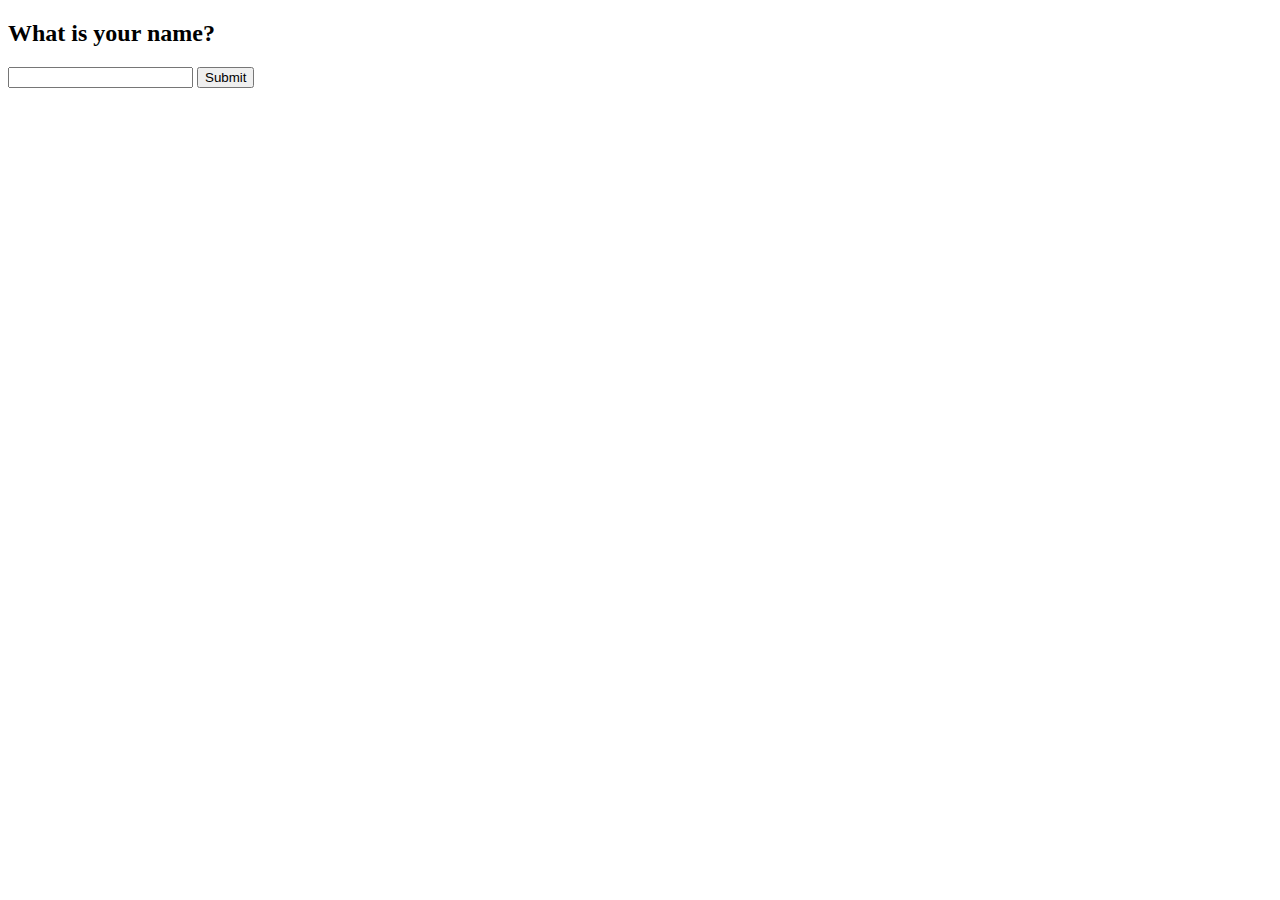
<file: LAB 6 JAVASCRIPT ASSIGNMENT/1.Name.html>
<!DOCTYPE html>
<html>
<head>
<title>Welcome Message</title>
<style>
  #welcome-message {
    margin-top: 20px;
    font-weight: bold;
  }
</style>
</head>
<body>

  <h2>What is your name?</h2>
  <input type="text" id="name-input">
  <button onclick="createWelcomeMessage()">Submit</button>

  <div id="welcome-message"></div>

  <script>
    function createWelcomeMessage() {
      const nameInput = document.getElementById("name-input");
      const welcomeDiv = document.getElementById("welcome-message");
      const userName = nameInput.value.trim();

      if (userName.length > 3) {
        welcomeDiv.textContent = `Welcome to the site, ${userName}!`;
        nameInput.value = ""; 
      } else {
        alert("Please enter a name with more than 3 characters.");
      }
    }
  </script>

</body>
</html>
</file>
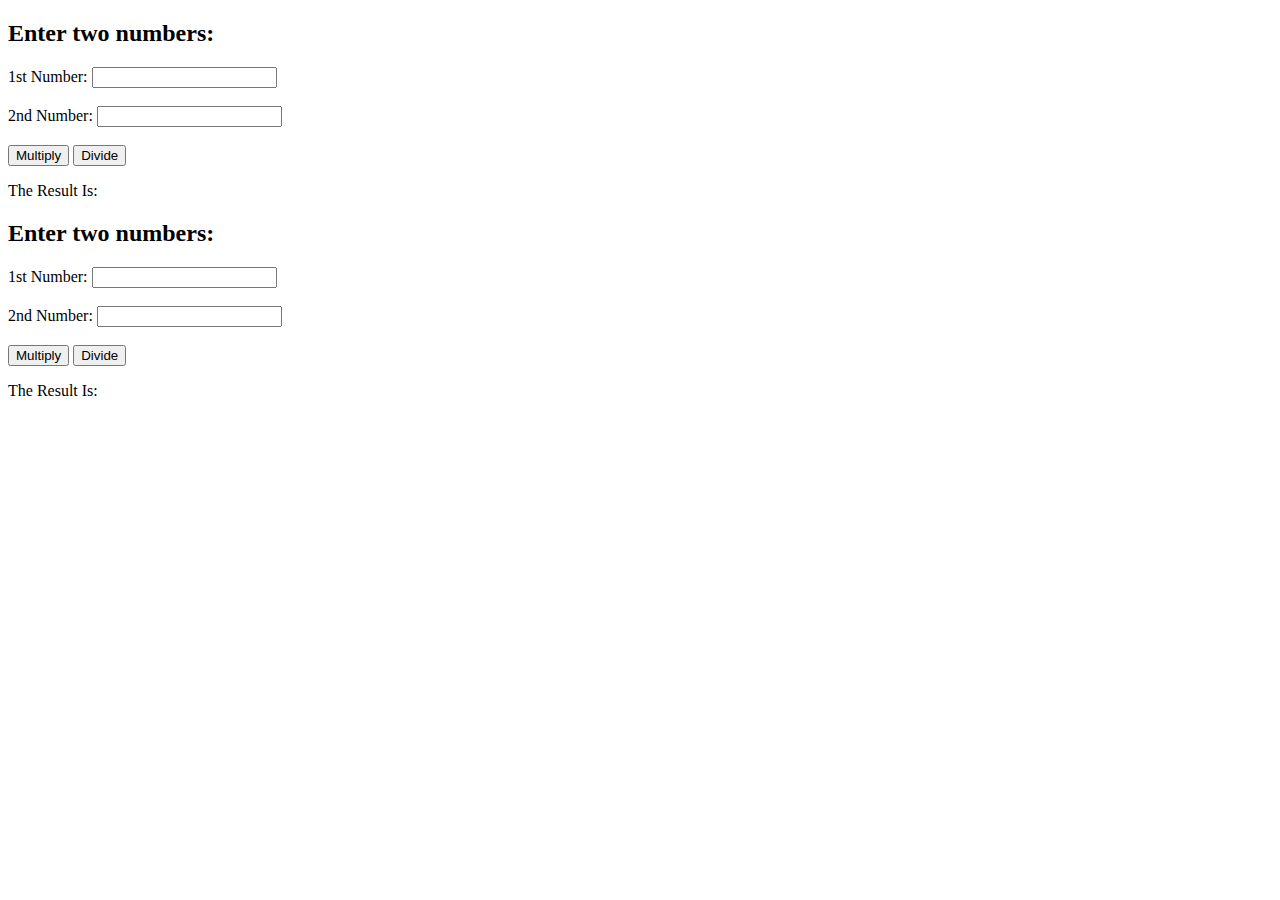
<file: LAB 6 JAVASCRIPT ASSIGNMENT/2.Calculator.html>
<!DOCTYPE html>
<html>
<head>
<title>Multiply and Divide</title><!DOCTYPE html>
<html>
<head>
<title>Multiply and Divide</title>
</head>
<body>

  <h2>Enter two numbers:</h2>

  <label for="firstNumber">1st Number:</label>
  <input type="text" id="firstNumber"><br><br>

  <label for="secondNumber">2nd Number:</label>
  <input type="text" id="secondNumber"><br><br>

  <button onclick="calculate('multiply')">Multiply</button>
  <button onclick="calculate('divide')">Divide</button>

  <p>The Result Is: <span id="result"></span></p>

  <script>
    function calculate(operation) {
      const num1 = parseFloat(document.getElementById("firstNumber").value);
      const num2 = parseFloat(document.getElementById("secondNumber").value);
      const resultSpan = document.getElementById("result");

      if (isNaN(num1) || isNaN(num2)) {
        resultSpan.textContent = "Please enter valid numbers.";
        return;
      }

      let result;
      if (operation === 'multiply') {
        result = num1 * num2;
      } else if (operation === 'divide') {
        if (num2 === 0) {
          resultSpan.textContent = "Cannot divide by zero.";
          return;
        }
        result = num1 / num2;
      }

      resultSpan.textContent = result;
    }
  </script>

</body>
</html>
</head>
<body>

  <h2>Enter two numbers:</h2>

  <label for="firstNumber">1st Number:</label>
  <input type="text" id="firstNumber"><br><br>

  <label for="secondNumber">2nd Number:</label>
  <input type="text" id="secondNumber"><br><br>

  <button onclick="calculate('multiply')">Multiply</button>
  <button onclick="calculate('divide')">Divide</button>

  <p>The Result Is: <span id="result"></span></p>

  <script>
    function calculate(operation) {
      const num1 = parseFloat(document.getElementById("firstNumber").value);
      const num2 = parseFloat(document.getElementById("secondNumber").value);
      const resultSpan = document.getElementById("result");

      if (isNaN(num1) || isNaN(num2)) {
        resultSpan.textContent = "Please enter valid numbers.";
        return;
      }

      let result;
      if (operation === 'multiply') {
        result = num1 * num2;
      } else if (operation === 'divide') {
        if (num2 === 0) {
          resultSpan.textContent = "Cannot divide by zero.";
          return;
        }
        result = num1 / num2;
      }

      resultSpan.textContent = result;
    }
  </script>

</body>
</html>
</file>
<file: Lab5_Layout/css/index.css>
.container-fluid{
       
        padding: 49px;
        background: white;
        box-shadow: 0px 4px 8px rgba(0, 0, 0, 0.2);
        display: inline-block;
        border-radius: 10px;
        text-align: center;
        width: 500px;
}
.information{
        padding: 52.7px;
        background: white;
        box-shadow: 0px 4px 8px rgba(0, 0, 0, 0.2);
        display: inline-block;
        border-radius: 10px;
        text-align: left;
        width: 500px;
        background-color: black;
        color: cyan;
}
#input{
    width: 400px;
}

#btn-Sign-in{
    width: 400px;
}
body{
    background-color: darkblue;
}
</file>
